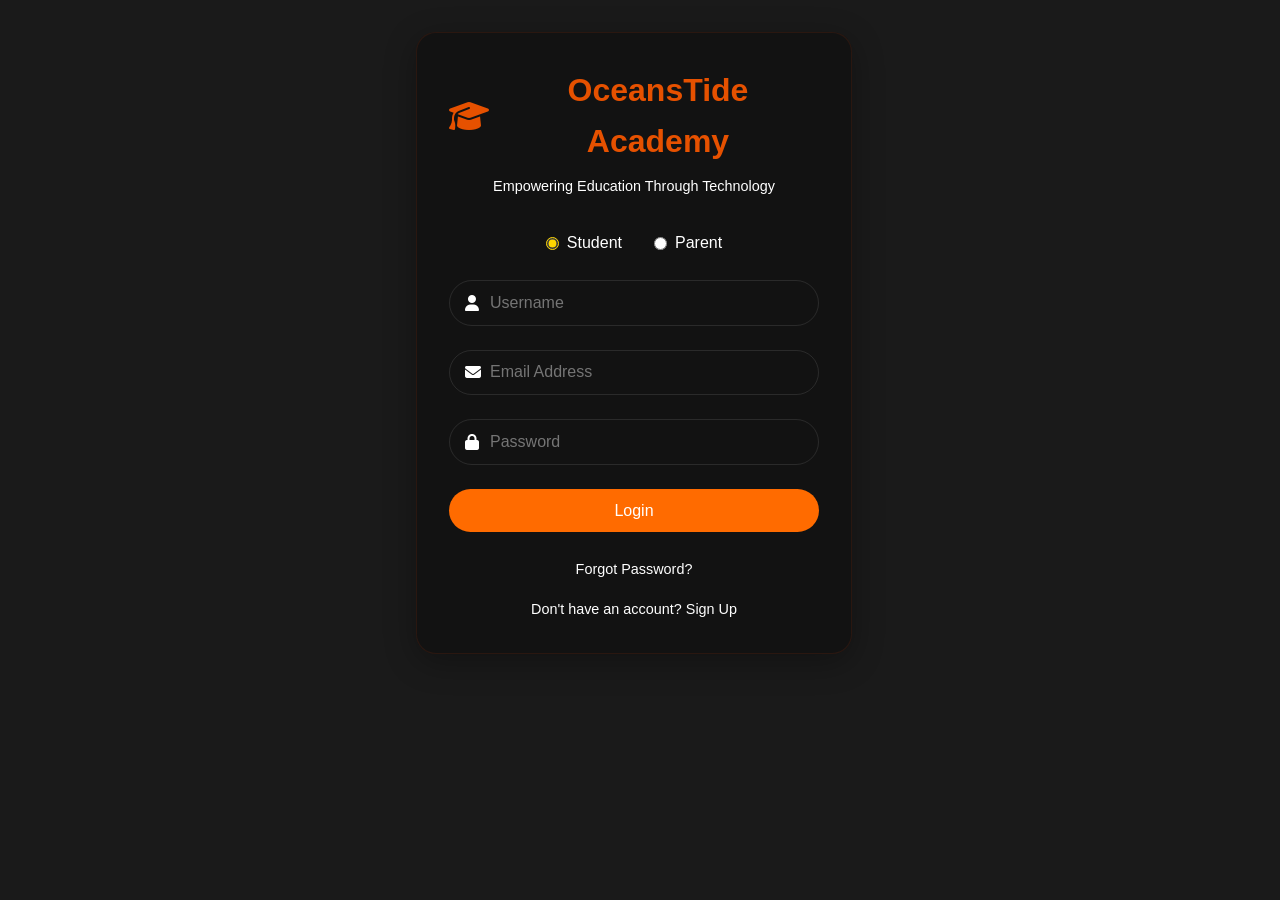
<file: login.html>
<!DOCTYPE html>
<html lang="en">
<head>
    <title>OceansTide Academy - Login</title>
    <link rel="stylesheet" href="login.css">
    <link rel="stylesheet" href="https://cdnjs.cloudflare.com/ajax/libs/font-awesome/6.4.0/css/all.min.css">
</head>
<body>
    <div class="login-container">
        <div class="login-box">
            <div class="login-header">
                <h1><i class="fas fa-graduation-cap"></i> OceansTide Academy</h1>
                <p>Empowering Education Through Technology</p>
            </div>
            
            <form class="login-form" id="loginForm">
                <div class="user-type">
                    <label>
                        <input type="radio" name="userType" value="Student" checked>
                        Student
                    </label>
                    <label>
                        <input type="radio" name="userType" value="parent">
                        Parent
                    </label>
                </div>

                <div class="form-group">
                    <div class="input-icon">
                        <i class="fas fa-user"></i>
                        <input type="text" placeholder="Username" required>
                    </div>
                </div>

                <div class="form-group">
                    <div class="input-icon">
                        <i class="fas fa-envelope"></i>
                        <input type="email" placeholder="Email Address" required>
                    </div>
                </div>

                <div class="form-group">
                    <div class="input-icon">
                        <i class="fas fa-lock"></i>
                        <input type="password" placeholder="Password" required>
                    </div>
                </div>

                <button type="submit" class="login-btn">Login</button>

                <div class="login-footer">
                    <a href="#" class="forgot-password">Forgot Password?</a>
                    <p class="create-account">Don't have an account? <a href="#">Sign Up</a></p>
                </div>
            </form>
        </div>
    </div>

    <script>
        document.getElementById('loginForm').addEventListener('submit', function(e) {
            e.preventDefault();
            const userType = document.querySelector('input[name="userType"]:checked').value;
            // Store the user type in localStorage
            localStorage.setItem('userType', userType);
            // Redirect to homepage
            window.location.href = 'educ.html';
        });
    </script>
</body>
</html>
</file>
<file: login.css>
:root {
    --primary-color: #ff6b00;
    --primary-dark: #e65100;
    --primary-light: #ff9248;
    --accent-color: #ffd700;
    --dark-bg: #1a1a1a;
    --medium-bg: #2d2d2d;
    --light-bg: #333333;
    --text-light: #ffffff;
    --text-medium: #f0f0f0;
    --text-dark: #909090;
    --gradient-primary: linear-gradient(135deg, var(--primary-color), var(--primary-dark));
    --shadow-sm: 0 2px 4px rgba(0, 0, 0, 0.1);
    --shadow-md: 0 4px 6px rgba(0, 0, 0, 0.1);
    --shadow-lg: 0 10px 15px rgba(0, 0, 0, 0.1);
}

/* Reset & Global Styles */
* {
    margin: 0;
    padding: 0;
    box-sizing: border-box;
}

body {
    font-family: 'Segoe UI', sans-serif;
    line-height: 1.6;
    color: var(--text-light);
    background-color: var(--dark-bg);
    margin: 0px;
}

.login-container {
    width: 100%;
    max-width: 500px;
    margin-left: 30%;
    padding: 2rem;
}

.login-box {
    background: rgba(18, 18, 18, 0.95);
    border-radius: 20px;
    padding: 2rem;
    box-shadow: 0 8px 32px rgba(0, 0, 0, 0.3);
    backdrop-filter: blur(10px);
    border: 1px solid rgba(255, 74, 2, 0.1);
}

.login-header {
    text-align: center;
    margin-bottom: 2rem;
}

.login-header h1 {
    color: var(--primary-dark);
    font-size: 2rem;
    display: flex;
    align-items: center;
    justify-content: center;
    gap: 0.5rem;
}

.login-header p {
    color: var(--text-secondary);
    margin-top: 0.5rem;
    font-size: 0.9rem;
}

.user-type {
    display: flex;
    justify-content: center;
    gap: 2rem;
    margin-bottom: 1.5rem;
}

.user-type label {
    color: var(--text-primary);
    display: flex;
    align-items: center;
    gap: 0.5rem;
    cursor: pointer;
}

.user-type input[type="radio"] {
    accent-color: var(--accent-color);
}

.form-group {
    margin-bottom: 1.5rem;
}

.input-icon {
    position: relative;
    display: flex;
    align-items: center;
}

.input-icon i {
    position: absolute;
    left: 1rem;
    color: var(--text-secondary);
}

.input-icon input {
    width: 100%;
    padding: 0.8rem;
    padding-left: 2.5rem;
    border: 1px solid rgba(255, 255, 255, 0.1);
    border-radius: 25px;
    background: var(--surface-dark);
    color: var(--text-primary);
    font-size: 1rem;
    transition: all 0.3s ease;
}

.input-icon input:focus {
    outline: none;
    border-color: var(--accent-color);
    box-shadow: 0 0 0 2px rgba(123, 31, 162, 0.2);
}

.login-btn {
    width: 100%;
    padding: 0.8rem;
    border: none;
    border-radius: 25px;
    background: var(--primary-color);
    color: var(--text-primary);
    font-size: 1rem;
    cursor: pointer;
    transition: all 0.3s ease;
}

.login-btn:hover {
    background: var(--primary-dark);
    transform: translateY(-2px);
}

.login-footer {
    margin-top: 1.5rem;
    text-align: center;
}

.forgot-password {
    color: var(--accent-light);
    text-decoration: none;
    font-size: 0.9rem;
    transition: color 0.3s ease;
}

.create-account {
    margin-top: 1rem;
    color: var(--text-secondary);
    font-size: 0.9rem;
}

.create-account a {
    color: var(--accent-light);
    text-decoration: none;
    transition: color 0.3s ease;
}

.forgot-password:hover,
.create-account a:hover {
    color: var(--accent-color);
}

/* Responsive Design */
@media (max-width: 480px) {
    .login-container {
        padding: 1rem;
    }

    .login-box {
        padding: 1.5rem;
    }

    .login-header h1 {
        font-size: 1.75rem;
    }
}
</file>
